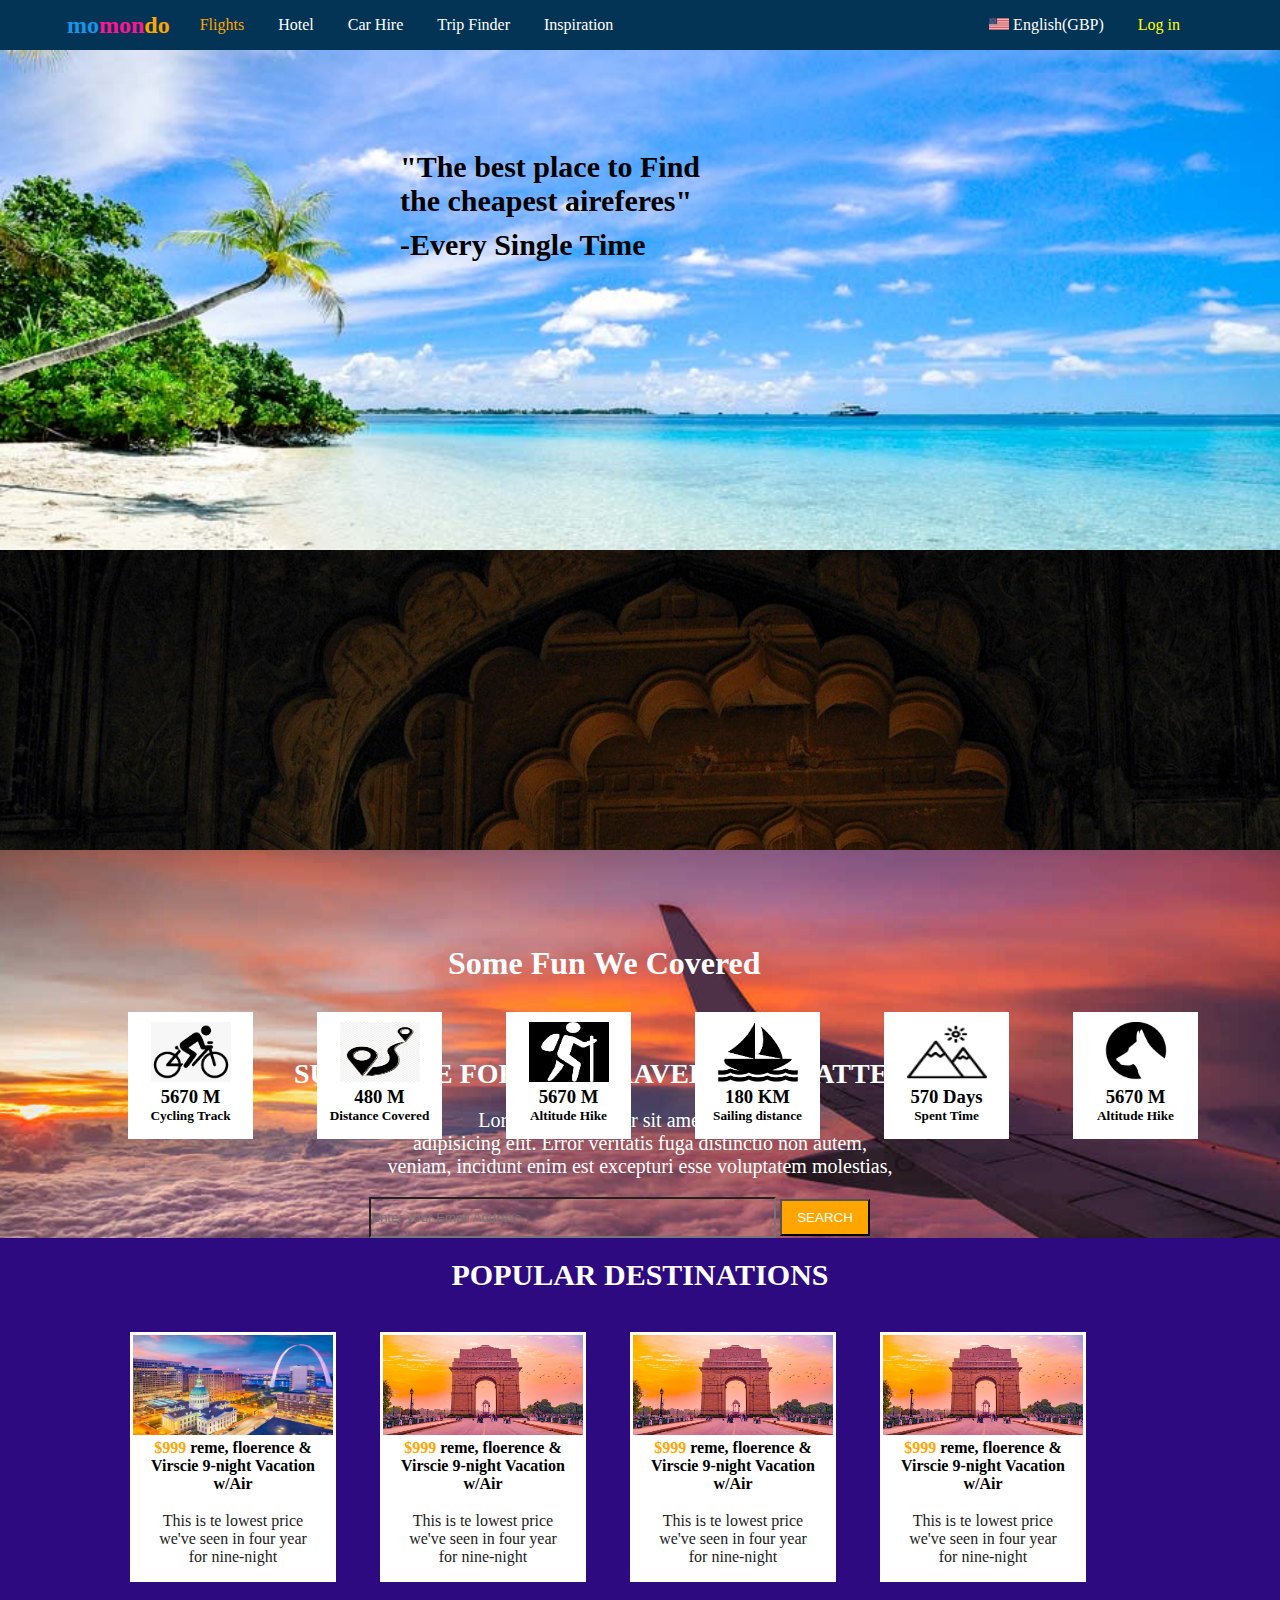
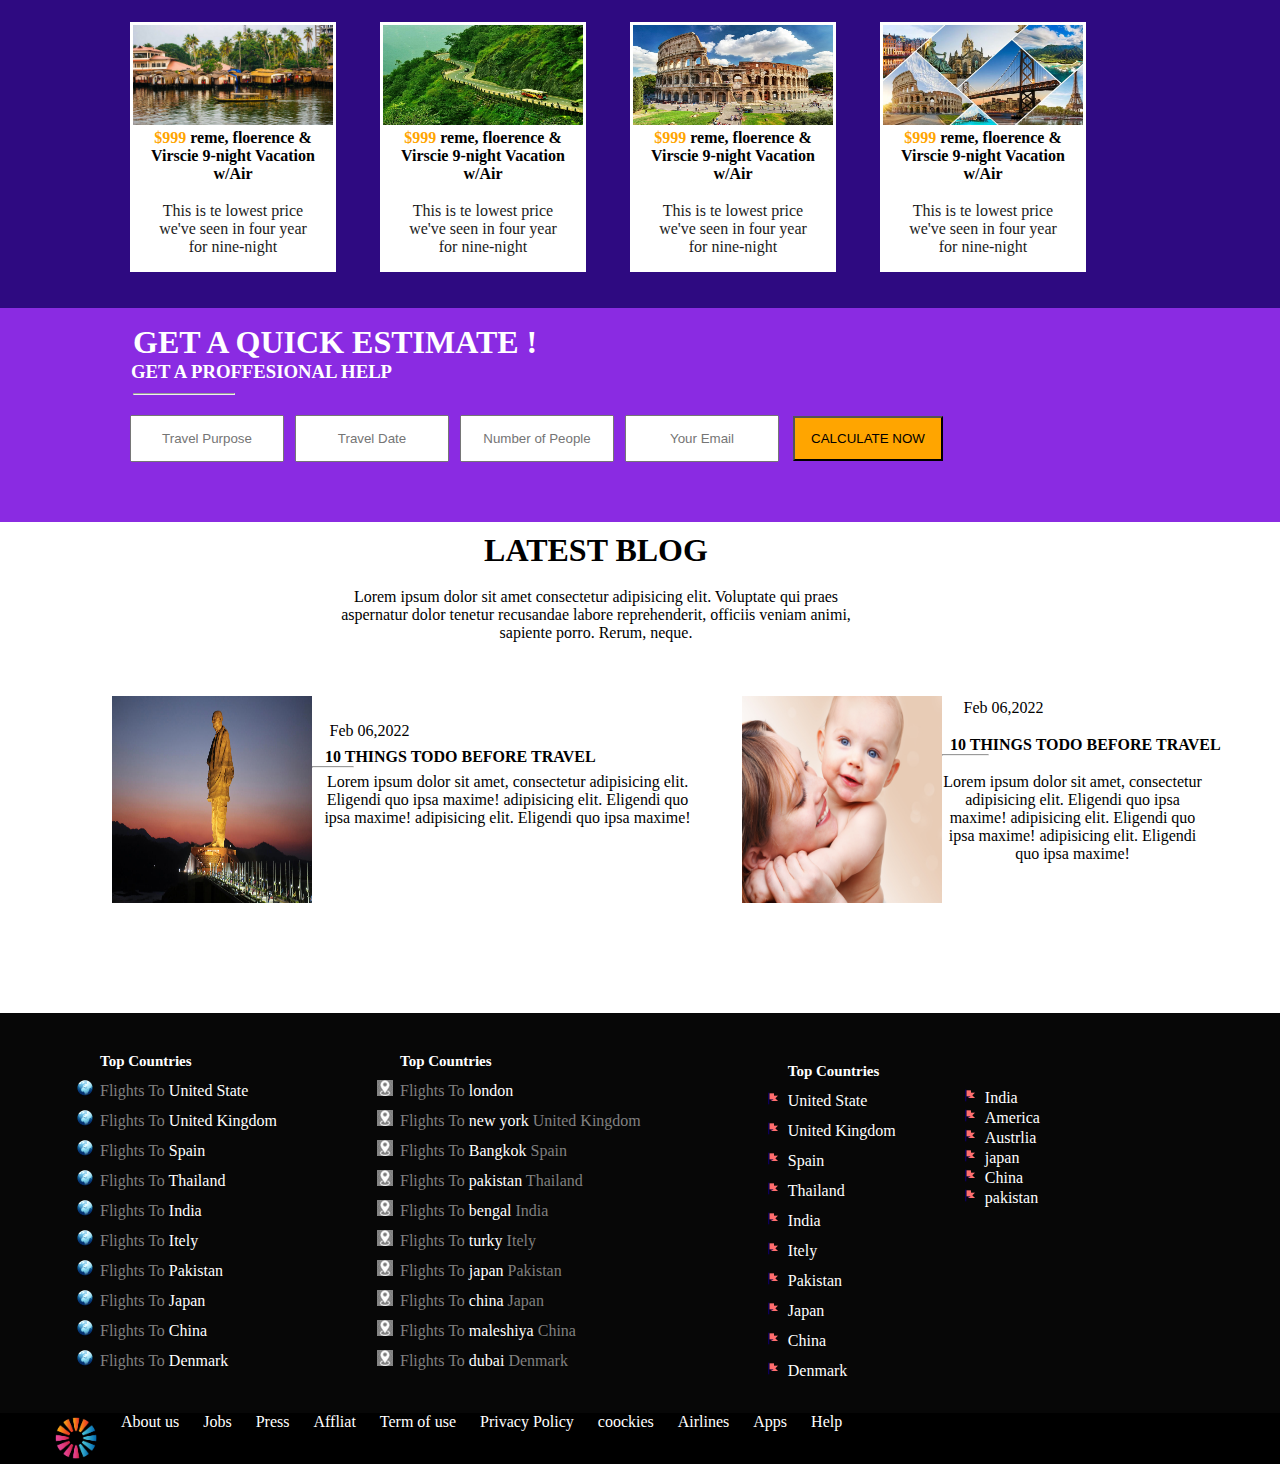
<file: index.html>
<!DOCTYPE html>
<html lang="en">

<head>

    <meta charset="UTF-8">
    <meta http-equiv="X-UA-Compatible" content="IE=edge">
    <meta name="viewport" content="width=device-width, initial-scale=1.0">
    <link rel="stylesheet" href="css/style.css">
    <title>Document</title>
</head>

<body>

    <div class="wrap">
        <div class="header">
            <h2><a href="index.html"><span style="color:#1795e9;">mo</span><span style="color:deeppink;">mon</span><span
                        style="color: orange;">do</span></a></h2>
            <ul>
                <li> <a href="index.html" class="active"> Flights</a></li>
                <li><a href="hotel.html">Hotel</a></li>
                <li><a href="carhire.html">Car Hire</a></li>
                <li><a href="tripfinder.html">Trip Finder</a></li>
                <li><a href="inspiration.html">Inspiration</a></li>
            </ul>

            <div class="flag">
                <ul>
                    <li><img src="img/flage.jpg" height="12" width="20"> English(GBP)</li>
                    <li><a href="" style="color: yellow;"> Log in</a></li>
                </ul>

            </div>
        </div>

        <div class="background">
            <h2>"The best place to Find <br>the cheapest aireferes"</h2>
            <h1>-Every Single Time</h1>
        </div>

        <div class="middle">

            <div class="stone">

            </div>
        </div>
        <div class="some">
            <h1>Some Fun We Covered </h1>
            <div class="cycle">
                <ul>
                    <li> <img src="img/cycle.png" height="60" width="80">
                        <h3>5670 M</h3>
                        <h5>Cycling Track</h5>
                    </li>
                    <li> <img src="img/distance.jpg" height="60" width="80">
                        <h3>480 M</h3>
                        <h5>Distance Covered</h5>
                    </li>
                    <li> <img src="img/altitude.png" height="60" width="80">
                        <h3>5670 M</h3>
                        <h5>Altitude Hike</h5>
                    </li>
                    <li> <img src="img/saildistance.png" height="60" width="80">
                        <h3>180 KM</h3>
                        <h5>Sailing distance</h5>
                    </li>
                    <li> <img src="img/adventure.png" height="60" width="80">
                        <h3>570 Days</h3>
                        <h5>Spent Time</h5>
                    </li>
                    </li>
                    <li> <img src="img/dog.jpg" height="60" width="80">
                        <h3>5670 M</h3>
                        <h5>Altitude Hike</h5>
                    </li>
                </ul>


            </div>

        </div>



    </div>
    <div class="middle1">
        <h2>Subscribe For Our Travel Newslatter</h2>
        <p class="para">Lorem ipsum, dolor sit amet consectetur<br> adipisicing elit. Error veritatis fuga distinctio
            non autem,
            <br>veniam,
            incidunt enim est excepturi esse voluptatem molestias,
        </p>
        <form>
            <input class="Email" type="text" name="Email" placeholder="Enter your Email Address...." size="15">
            <input class="Search" type="submit" value="search">


        </form>

        <div class="popular">
            <h1>popular Destinations</h1>
            <ul>
                <li><img src="img/place1.jpg">
                    <h4><span>$999</span> reme, floerence & Virscie 9-night Vacation w/Air</h4>
                    <p>This is te lowest price we've seen in four year for nine-night</p>
                </li>
                <li><img src="img/place4.jpg">
                    <h4><span>$999</span> reme, floerence & Virscie 9-night Vacation w/Air</h4>
                    <p>This is te lowest price we've seen in four year for nine-night</p>
                </li>
                <li><img src="img/place4.jpg">
                    <h4><span>$999</span> reme, floerence & Virscie 9-night Vacation w/Air</h4>
                    <p>This is te lowest price we've seen in four year for nine-night</p>
                </li>
                <li><img src="img/place4.jpg">
                    <h4><span>$999</span> reme, floerence & Virscie 9-night Vacation w/Air</h4>
                    <p>This is te lowest price we've seen in four year for nine-night</p>
                </li>
            </ul>


            <ul>
                <li><img src="img/place5.png">
                    <h4><span>$999</span> reme, floerence & Virscie 9-night Vacation w/Air</h4>
                    <p>This is te lowest price we've seen in four year for nine-night</p>
                </li>
                <li><img src="img/place6.jpg">
                    <h4><span>$999</span> reme, floerence & Virscie 9-night Vacation w/Air</h4>
                    <p>This is te lowest price we've seen in four year for nine-night</p>
                </li>
                <li><img src="img/place7.jpg">
                    <h4><span>$999</span> reme, floerence & Virscie 9-night Vacation w/Air</h4>
                    <p>This is te lowest price we've seen in four year for nine-night</p>
                </li>
                <li><img src="img/place8.jpg">
                    <h4><span>$999</span> reme, floerence & Virscie 9-night Vacation w/Air</h4>
                    <p>This is te lowest price we've seen in four year for nine-night</p>
                </li>

            </ul>

        </div>
        <div class="quick">
            <h1>GET A QUICK ESTIMATE !</h1>
            <h3>GET A PROFFESIONAL HELP</h3>
            <hr>

            <form>
                <input class="isize sps" type="text" name="travel" placeholder="Travel Purpose">
                <input class="isize" type="text" name="date" placeholder="Travel Date">
                <input class="isize" type="text" name="people" placeholder="Number of People">
                <input class="isize" type="text" name="emal" placeholder="Your Email">
                <input class="cal" type="submit" name="btnc" value="CALCULATE NOW">


            </form>

        </div>
        <div class="whitecontent">
            <div class="hp">
                <h1>LATEST BLOG</h1>
                <P>Lorem ipsum dolor sit amet consectetur adipisicing elit. Voluptate qui praes
                    aspernatur dolor tenetur recusandae labore reprehenderit, officiis veniam animi, sapiente porro.
                    Rerum, neque.</P>
            </div>



            <div class="txt1">
                <img src="img/statue1.jpg">
                <p class="para1">Feb 06,2022</p>
                <h4>10 THINGS TODO BEFORE TRAVEL</h4>
                <hr>
                <p>Lorem ipsum dolor sit amet, consectetur adipisicing elit. Eligendi quo ipsa maxime! adipisicing elit.
                    Eligendi quo ipsa maxime! adipisicing elit. Eligendi quo ipsa maxime!</p>

            </div>
            <div class="rightside">
                <img src="img/statue2.jpg">
                <p class="para1">Feb 06,2022</p>
                <h4>10 THINGS TODO BEFORE TRAVEL</h4>
                <hr>
                <p>Lorem ipsum dolor sit amet, consectetur adipisicing elit. Eligendi quo ipsa maxime! adipisicing elit.
                    Eligendi quo ipsa maxime! adipisicing elit. Eligendi quo ipsa maxime!</p>
            </div>

        </div>

        <div class="footer1">

            <ul class="liiem">
                <h5>Top Countries</h5>
                <li><span>Flights To</span> United State</li>
                <li><span>Flights To</span> United Kingdom</li>
                <li><span>Flights To</span> Spain</li>
                <li><span>Flights To</span> Thailand</li>
                <li><span>Flights To</span> India</li>
                <li><span>Flights To</span> Itely</li>
                <li><span>Flights To</span> Pakistan</li>
                <li><span>Flights To</span> Japan</li>
                <li><span>Flights To</span> China</li>
                <li><span>Flights To</span> Denmark</li>
            </ul>

            <ul class="liiem2">
                <h5>Top Countries</h5>
                <li><span>Flights To</span> london </li>
                <li><span>Flights To</span> new york <span>United Kingdom</span></li>
                <li><span>Flights To</span> Bangkok <span>Spain</span></li>
                <li><span>Flights To</span> pakistan <span>Thailand</span></li>
                <li><span>Flights To</span> bengal <span>India</span></li>
                <li><span>Flights To</span> turky <span>Itely</span></li>
                <li><span>Flights To</span> japan <span>Pakistan</span></li>
                <li><span>Flights To</span> china <span>Japan</span></li>
                <li><span>Flights To</span> maleshiya<span> China</span></li>
                <li><span>Flights To</span> dubai<span> Denmark</span></li>
            </ul>

            <ul class="liiem3">
                <h5>Top Countries</h5>
                <li> United State</li>
                <li>United Kingdom</li>
                <li> Spain</li>
                <li> Thailand</li>
                <li>India</li>
                <li>Itely</li>
                <li>Pakistan</li>
                <li> Japan</li>
                <li> China</li>
                <li> Denmark</li>
            </ul>

            <ul class="liiem4">
                <li>India</li>
                <li>America</li>
                <li>Austrlia</li>
                <li>japan</li>
                <li>China</li>
                <li>pakistan</li>
            </ul>
        </div>
        <div class="endftr">
            <img src="img/ftrlogo.png" height="50" width="50">

            <ul>
                <li>About us</li>
                <li>Jobs</li>
                <li>Press</li>
                <li>Affliat</li>
                <li>Term of use</li>
                <li>Privacy Policy</li>
                <li>coockies</li>
                <li>Airlines</li>
                <li>Apps</li>
                <li>Help</li>

            </ul>
            <ul class="social">
                <li><img src="img/facebook.png"> </li>
                <li><img src="img/google_plus.png"> </li>
                <li><img src="img/twitter.png"> </li>


            </ul>

        </div>

    </div>




</body>

</html>
</file>
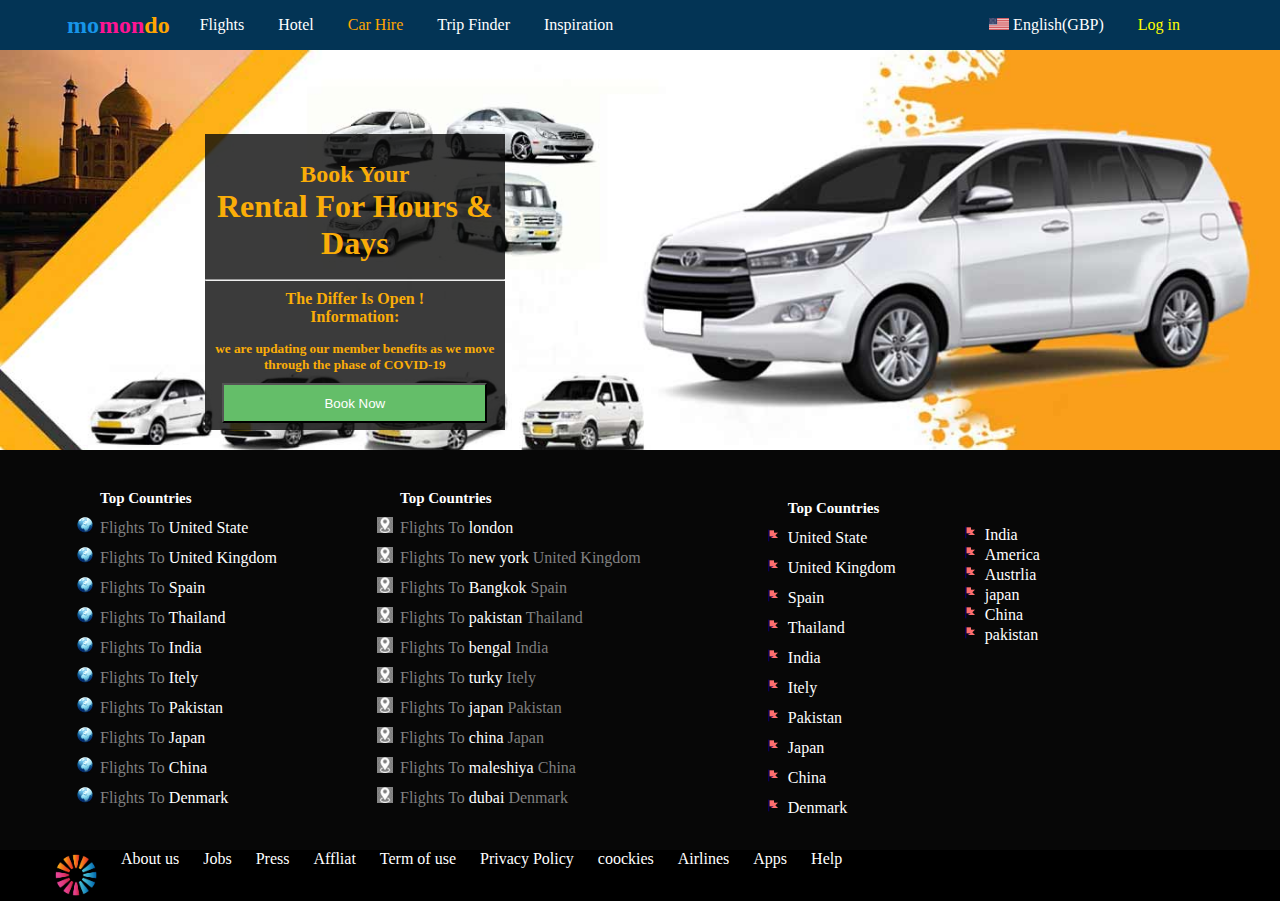
<file: carhire.html>
<!DOCTYPE html>
<html lang="en">

<head>
    <meta charset="UTF-8">
    <meta http-equiv="X-UA-Compatible" content="IE=edge">
    <meta name="viewport" content="width=device-width, initial-scale=1.0">
    <link rel="stylesheet" href="css/style.css">
    <link rel="stylesheet" href="css/carhire.css">
    <title>Document</title>
</head>

<body>

    <div class="wrap">
        <div class="header">
            <h2><span style="color:#1795e9;">mo</span><span style="color:deeppink;">mon</span><span
                    style="color: orange;">do</span></h2>
                    <ul>
                        <li> <a href="index.html"> Flights</a></li>
                        <li><a href="hotel.html">Hotel</a></li>
                        <li><a href="carhire.html"class="active">Car Hire</a></li>
                        <li><a href="tripfinder.html">Trip Finder</a></li>
                        <li><a href="inspiration.html">Inspiration</a></li>
                    </ul>
            <div class="flag">
                <ul>
                    <li><img src="img/flage.jpg" height="12" width="20"> English(GBP)</li>
                    <li><a href="" style="color: yellow;"> Log in</a></li>
                </ul>
            </div>
        </div>
        <!-- header close -->

        <div class="carcontainer">
           <div class="carbox">
            <h2>Book Your</h2>
            <h1>Rental For hours & days</h1>
            <hr>
            <h4>the differ is open !</h4>
            <h4>information:</h4>
            <h5>we are updating our member benefits as we move through  the phase of COVID-19</h5>
            <form >
                <input class="booknow" type="submit" value="Book Now">
            </form>
           </div>
        </div>
        
        <!-- footer start -->
        <div class="footer1">
                <ul class="liiem">
                <h5>Top Countries</h5>
                <li><span>Flights To</span> United State</li>
                <li><span>Flights To</span> United Kingdom</li>
                <li><span>Flights To</span> Spain</li>
                <li><span>Flights To</span> Thailand</li>
                <li><span>Flights To</span> India</li>
                <li><span>Flights To</span> Itely</li>
                <li><span>Flights To</span> Pakistan</li>
                <li><span>Flights To</span> Japan</li>
                <li><span>Flights To</span> China</li>
                <li><span>Flights To</span> Denmark</li>
            </ul>

            <ul class="liiem2">
                <h5>Top Countries</h5>
                <li><span>Flights To</span> london </li>
                <li><span>Flights To</span> new york <span>United Kingdom</span></li>
                <li><span>Flights To</span> Bangkok <span>Spain</span></li>
                <li><span>Flights To</span> pakistan <span>Thailand</span></li>
                <li><span>Flights To</span> bengal <span>India</span></li>
                <li><span>Flights To</span> turky <span>Itely</span></li>
                <li><span>Flights To</span> japan <span>Pakistan</span></li>
                <li><span>Flights To</span> china <span>Japan</span></li>
                <li><span>Flights To</span> maleshiya<span> China</span></li>
                <li><span>Flights To</span> dubai<span> Denmark</span></li>
            </ul>

            <ul class="liiem3">
                <h5>Top Countries</h5>
                <li> United State</li>
                <li>United Kingdom</li>
                <li> Spain</li>
                <li> Thailand</li>
                <li>India</li>
                <li>Itely</li>
                <li>Pakistan</li>
                <li> Japan</li>
                <li> China</li>
                <li> Denmark</li>
            </ul>

            <ul class="liiem4">
                <li>India</li>
                <li>America</li>
                <li>Austrlia</li>
                <li>japan</li>
                <li>China</li>
                <li>pakistan</li>
            </ul>
        </div>
        <div class="endftr">
            <img src="img/ftrlogo.png" height="50" width="50">

            <ul>
                <li>About us</li>
                <li>Jobs</li>
                <li>Press</li>
                <li>Affliat</li>
                <li>Term of use</li>
                <li>Privacy Policy</li>
                <li>coockies</li>
                <li>Airlines</li>
                <li>Apps</li>
                <li>Help</li>

            </ul>
            <ul class="social">
                <li><img src="img/facebook.png"> </li>
                <li><img src="img/google_plus.png"> </li>
                <li><img src="img/twitter.png"> </li>


            </ul>

        </div>

    </div>




</body>

</html>
</file>
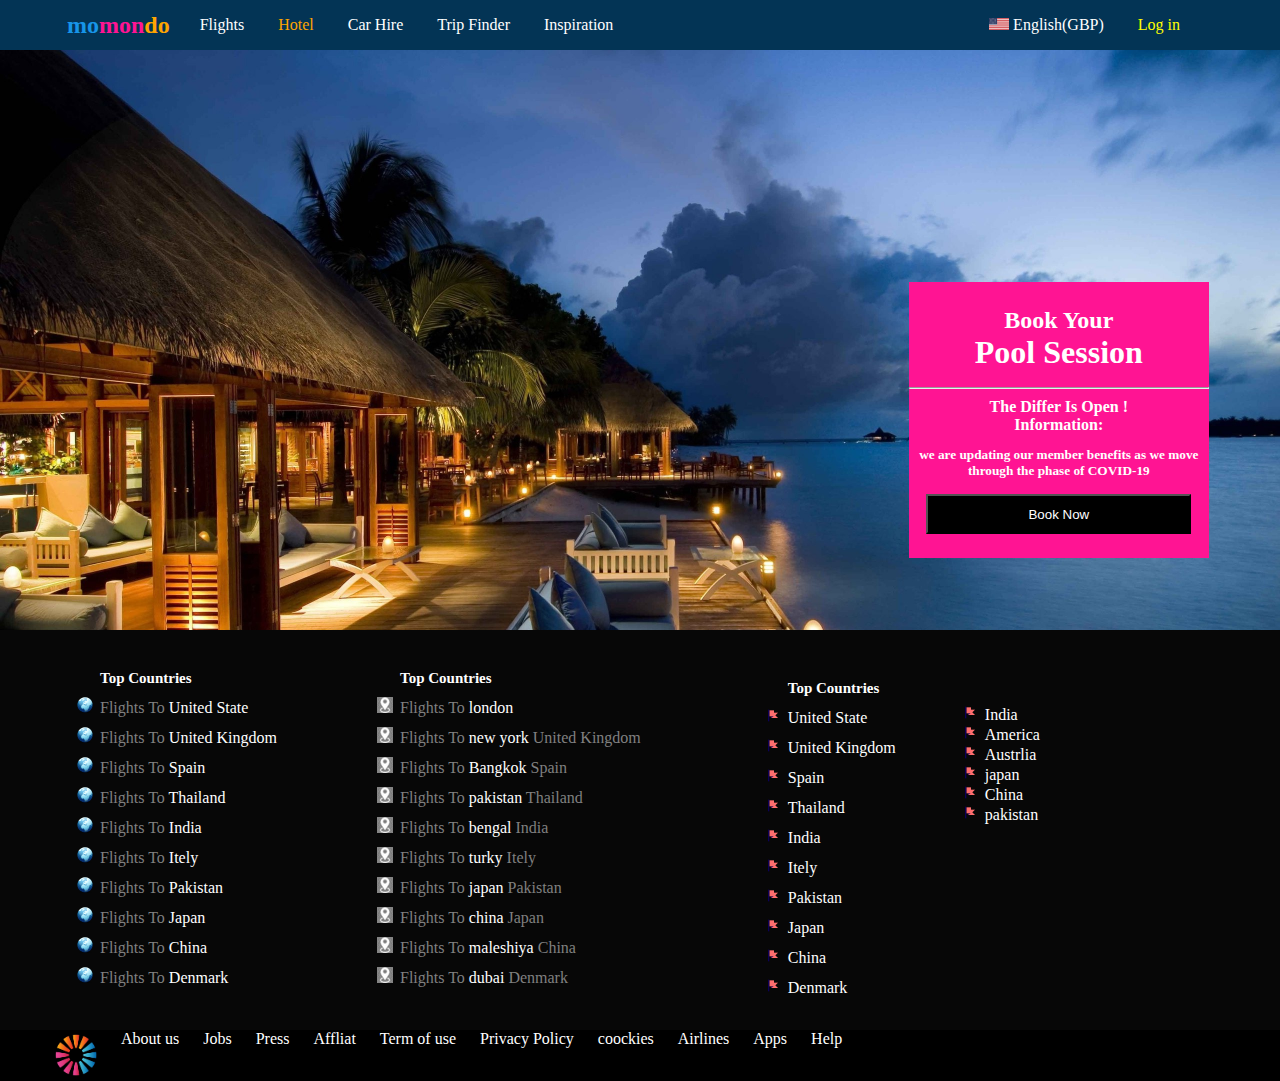
<file: hotel.html>
<!DOCTYPE html>
<html lang="en">

<head>
    <meta charset="UTF-8">
    <meta http-equiv="X-UA-Compatible" content="IE=edge">
    <meta name="viewport" content="width=device-width, initial-scale=1.0">
    <link rel="stylesheet" href="css/style.css">
    <link rel="stylesheet" href="css/hotel.css">
    <title>Document</title>
</head>

<body>

    <div class="wrap">
        <div class="header">
            <h2><span style="color:#1795e9;">mo</span><span style="color:deeppink;">mon</span><span
                    style="color: orange;">do</span></h2>
                    <ul>
                        <li> <a href="index.html"> Flights</a></li>
                        <li><a href="hotel.html"class="active">Hotel</a></li>
                        <li><a href="carhire.html">Car Hire</a></li>
                        <li><a href="tripfinder.html">Trip Finder</a></li>
                        <li><a href="inspiration.html">Inspiration</a></li>
                    </ul>
            <div class="flag">
                <ul>
                    <li><img src="img/flage.jpg" height="12" width="20"> English(GBP)</li>
                    <li><a href="" style="color: yellow;"> Log in</a></li>
                </ul>
            </div>
        </div>
        <div class="hotelcontainer">
           <div class="hotelbox">
            <h2>Book Your</h2>
            <h1>Pool session</h1>
            <hr>
            <h4>the differ is open !</h4>
            <h4>information:</h4>
            <h5>we are updating our member benefits as we move through  the phase of COVID-19</h5>
            <form >
                <input class="booknow" type="submit" value="Book Now">
            </form>
           </div>
        </div>
        <div class="footer1">
                <ul class="liiem">
                <h5>Top Countries</h5>
                <li><span>Flights To</span> United State</li>
                <li><span>Flights To</span> United Kingdom</li>
                <li><span>Flights To</span> Spain</li>
                <li><span>Flights To</span> Thailand</li>
                <li><span>Flights To</span> India</li>
                <li><span>Flights To</span> Itely</li>
                <li><span>Flights To</span> Pakistan</li>
                <li><span>Flights To</span> Japan</li>
                <li><span>Flights To</span> China</li>
                <li><span>Flights To</span> Denmark</li>
            </ul>

            <ul class="liiem2">
                <h5>Top Countries</h5>
                <li><span>Flights To</span> london </li>
                <li><span>Flights To</span> new york <span>United Kingdom</span></li>
                <li><span>Flights To</span> Bangkok <span>Spain</span></li>
                <li><span>Flights To</span> pakistan <span>Thailand</span></li>
                <li><span>Flights To</span> bengal <span>India</span></li>
                <li><span>Flights To</span> turky <span>Itely</span></li>
                <li><span>Flights To</span> japan <span>Pakistan</span></li>
                <li><span>Flights To</span> china <span>Japan</span></li>
                <li><span>Flights To</span> maleshiya<span> China</span></li>
                <li><span>Flights To</span> dubai<span> Denmark</span></li>
            </ul>

            <ul class="liiem3">
                <h5>Top Countries</h5>
                <li> United State</li>
                <li>United Kingdom</li>
                <li> Spain</li>
                <li> Thailand</li>
                <li>India</li>
                <li>Itely</li>
                <li>Pakistan</li>
                <li> Japan</li>
                <li> China</li>
                <li> Denmark</li>
            </ul>

            <ul class="liiem4">
                <li>India</li>
                <li>America</li>
                <li>Austrlia</li>
                <li>japan</li>
                <li>China</li>
                <li>pakistan</li>
            </ul>
        </div>
        <div class="endftr">
            <img src="img/ftrlogo.png" height="50" width="50">

            <ul>
                <li>About us</li>
                <li>Jobs</li>
                <li>Press</li>
                <li>Affliat</li>
                <li>Term of use</li>
                <li>Privacy Policy</li>
                <li>coockies</li>
                <li>Airlines</li>
                <li>Apps</li>
                <li>Help</li>

            </ul>
            <ul class="social">
                <li><img src="img/facebook.png"> </li>
                <li><img src="img/google_plus.png"> </li>
                <li><img src="img/twitter.png"> </li>


            </ul>

        </div>

    </div>




</body>

</html>
</file>
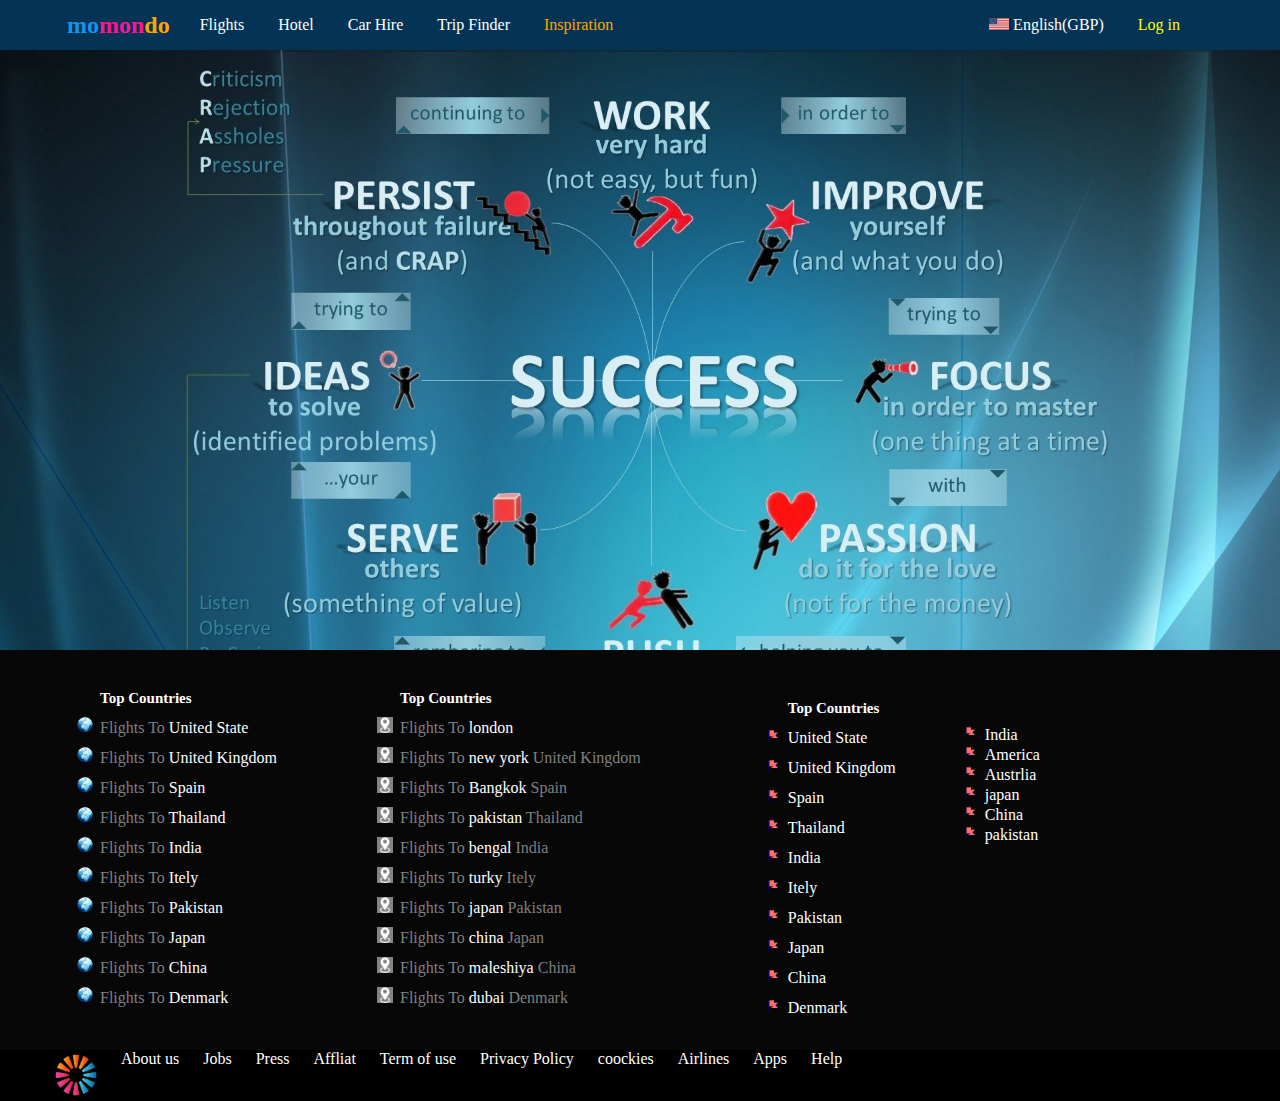
<file: inspiration.html>
<!DOCTYPE html>
<html lang="en">

<head>
    <meta charset="UTF-8">
    <meta http-equiv="X-UA-Compatible" content="IE=edge">
    <meta name="viewport" content="width=device-width, initial-scale=1.0">
    <link rel="stylesheet" href="css/style.css">
    <link rel="stylesheet" href="css/inspiration.css">
    <title>Document</title>
</head>

<body>

    <div class="wrap">
        <div class="header">
            <h2><span style="color:#1795e9;">mo</span><span style="color:deeppink;">mon</span><span
                    style="color: orange;">do</span></h2>
            <ul>
                <li> <a href="index.html"> Flights</a></li>
                <li><a href="hotel.html">Hotel</a></li>
                <li><a href="carhire.html">Car Hire</a></li>
                <li><a href="tripfinder.html">Trip Finder</a></li>
                <li><a href="inspiration.html" class="active">Inspiration</a></li>
            </ul>
            <div class="flag">
                <ul>
                    <li><img src="img/flage.jpg" height="12" width="20"> English(GBP)</li>
                    <li><a href="" style="color: yellow;"> Log in</a></li>
                </ul>
            </div>
        </div>
        <!-- header close -->

        <div class="content">
            
        </div>
    </div>

    <!-- footer start -->
    <div class="footer1">
        <ul class="liiem">
            <h5>Top Countries</h5>
            <li><span>Flights To</span> United State</li>
            <li><span>Flights To</span> United Kingdom</li>
            <li><span>Flights To</span> Spain</li>
            <li><span>Flights To</span> Thailand</li>
            <li><span>Flights To</span> India</li>
            <li><span>Flights To</span> Itely</li>
            <li><span>Flights To</span> Pakistan</li>
            <li><span>Flights To</span> Japan</li>
            <li><span>Flights To</span> China</li>
            <li><span>Flights To</span> Denmark</li>
        </ul>

        <ul class="liiem2">
            <h5>Top Countries</h5>
            <li><span>Flights To</span> london </li>
            <li><span>Flights To</span> new york <span>United Kingdom</span></li>
            <li><span>Flights To</span> Bangkok <span>Spain</span></li>
            <li><span>Flights To</span> pakistan <span>Thailand</span></li>
            <li><span>Flights To</span> bengal <span>India</span></li>
            <li><span>Flights To</span> turky <span>Itely</span></li>
            <li><span>Flights To</span> japan <span>Pakistan</span></li>
            <li><span>Flights To</span> china <span>Japan</span></li>
            <li><span>Flights To</span> maleshiya<span> China</span></li>
            <li><span>Flights To</span> dubai<span> Denmark</span></li>
        </ul>

        <ul class="liiem3">
            <h5>Top Countries</h5>
            <li> United State</li>
            <li>United Kingdom</li>
            <li> Spain</li>
            <li> Thailand</li>
            <li>India</li>
            <li>Itely</li>
            <li>Pakistan</li>
            <li> Japan</li>
            <li> China</li>
            <li> Denmark</li>
        </ul>

        <ul class="liiem4">
            <li>India</li>
            <li>America</li>
            <li>Austrlia</li>
            <li>japan</li>
            <li>China</li>
            <li>pakistan</li>
        </ul>
    </div>
    <div class="endftr">
        <img src="img/ftrlogo.png" height="50" width="50">

        <ul>
            <li>About us</li>
            <li>Jobs</li>
            <li>Press</li>
            <li>Affliat</li>
            <li>Term of use</li>
            <li>Privacy Policy</li>
            <li>coockies</li>
            <li>Airlines</li>
            <li>Apps</li>
            <li>Help</li>

        </ul>
        <ul class="social">
            <li><img src="img/facebook.png"> </li>
            <li><img src="img/google_plus.png"> </li>
            <li><img src="img/twitter.png"> </li>


        </ul>

    </div>

    </div>




</body>

</html>
</file>
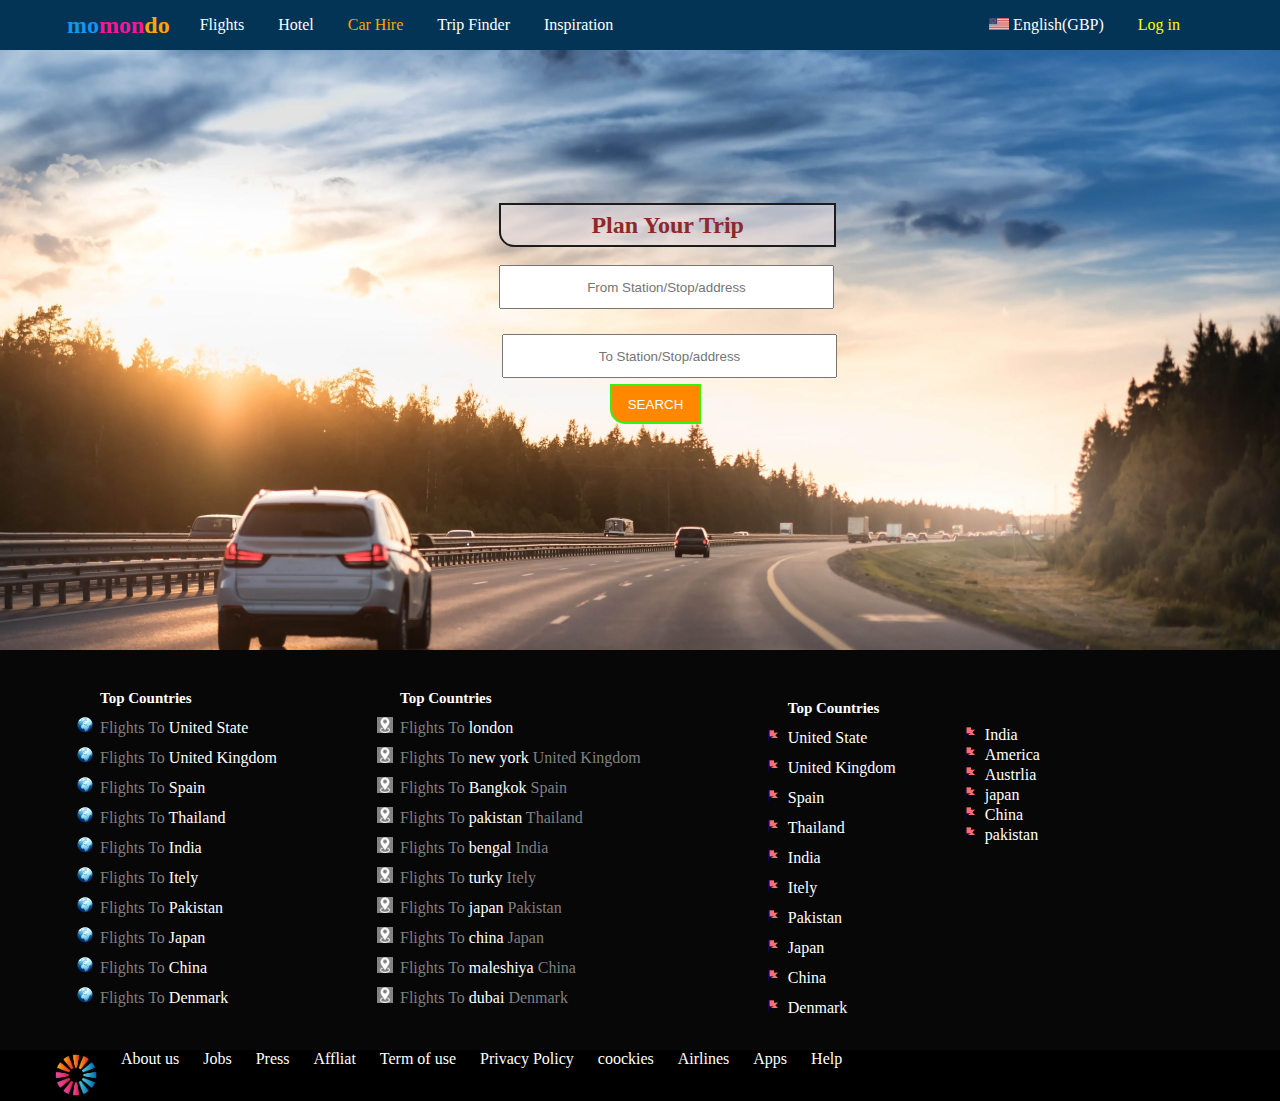
<file: tripfinder.html>
<!DOCTYPE html>
<html lang="en">

<head>
    <meta charset="UTF-8">
    <meta http-equiv="X-UA-Compatible" content="IE=edge">
    <meta name="viewport" content="width=device-width, initial-scale=1.0">
    <link rel="stylesheet" href="css/style.css">
    <link rel="stylesheet" href="css/tripfinder.css">
    <title>Document</title>
</head>

<body>

    <div class="wrap">
        <div class="header">
            <h2><span style="color:#1795e9;">mo</span><span style="color:deeppink;">mon</span><span
                    style="color: orange;">do</span></h2>
                    <ul>
                        <li> <a href="index.html"> Flights</a></li>
                        <li><a href="hotel.html">Hotel</a></li>
                        <li><a href="carhire.html"class="active">Car Hire</a></li>
                        <li><a href="tripfinder.html">Trip Finder</a></li>
                        <li><a href="inspiration.html">Inspiration</a></li>
                    </ul>
            <div class="flag">
                <ul>
                    <li><img src="img/flage.jpg" height="12" width="20"> English(GBP)</li>
                    <li><a href="" style="color: yellow;"> Log in</a></li>
                </ul>
            </div>
        </div>
        <!-- header close -->

        <div class="tripcontainer">
           <div class="trip">
            <form>
                <h2>Plan Your Trip</h2>
                <input type="text" class="make" name="frm" placeholder="From Station/Stop/address">
                <input type="text" name="frm" class="make2" placeholder="To Station/Stop/address">    
                <input type="submit"  class="make3"  name="mkplan" value="SEARCH">


            </form>



           </div>
        </div>
        
        <!-- footer start -->
        <div class="footer1">
                <ul class="liiem">
                <h5>Top Countries</h5>
                <li><span>Flights To</span> United State</li>
                <li><span>Flights To</span> United Kingdom</li>
                <li><span>Flights To</span> Spain</li>
                <li><span>Flights To</span> Thailand</li>
                <li><span>Flights To</span> India</li>
                <li><span>Flights To</span> Itely</li>
                <li><span>Flights To</span> Pakistan</li>
                <li><span>Flights To</span> Japan</li>
                <li><span>Flights To</span> China</li>
                <li><span>Flights To</span> Denmark</li>
            </ul>

            <ul class="liiem2">
                <h5>Top Countries</h5>
                <li><span>Flights To</span> london </li>
                <li><span>Flights To</span> new york <span>United Kingdom</span></li>
                <li><span>Flights To</span> Bangkok <span>Spain</span></li>
                <li><span>Flights To</span> pakistan <span>Thailand</span></li>
                <li><span>Flights To</span> bengal <span>India</span></li>
                <li><span>Flights To</span> turky <span>Itely</span></li>
                <li><span>Flights To</span> japan <span>Pakistan</span></li>
                <li><span>Flights To</span> china <span>Japan</span></li>
                <li><span>Flights To</span> maleshiya<span> China</span></li>
                <li><span>Flights To</span> dubai<span> Denmark</span></li>
            </ul>

            <ul class="liiem3">
                <h5>Top Countries</h5>
                <li> United State</li>
                <li>United Kingdom</li>
                <li> Spain</li>
                <li> Thailand</li>
                <li>India</li>
                <li>Itely</li>
                <li>Pakistan</li>
                <li> Japan</li>
                <li> China</li>
                <li> Denmark</li>
            </ul>

            <ul class="liiem4">
                <li>India</li>
                <li>America</li>
                <li>Austrlia</li>
                <li>japan</li>
                <li>China</li>
                <li>pakistan</li>
            </ul>
        </div>
        <div class="endftr">
            <img src="img/ftrlogo.png" height="50" width="50">

            <ul>
                <li>About us</li>
                <li>Jobs</li>
                <li>Press</li>
                <li>Affliat</li>
                <li>Term of use</li>
                <li>Privacy Policy</li>
                <li>coockies</li>
                <li>Airlines</li>
                <li>Apps</li>
                <li>Help</li>

            </ul>
            <ul class="social">
                <li><img src="img/facebook.png"> </li>
                <li><img src="img/google_plus.png"> </li>
                <li><img src="img/twitter.png"> </li>


            </ul>

        </div>

    </div>




</body>

</html>
</file>
<file: css/style.css>
*
{
    padding: 0px;
    margin: 0px;
}
.wrap
{
    height: auto;
    width: 100%;
}
.header
{
    height: 50px;
    width: 100%;
    position: sticky;
    top: 0;
    z-index: 2;
    background-color:#033455;
}
.header .active
{
    color: orange;
}
.header ul li a:hover
{
    color: orange;
}
.header h2{
    float: left;
    padding-left: 67px;
    line-height: 50px;
}
.header ul
{
 list-style-type: none;
 float: left;
}
.header li 
{
 display: inline;
 text-decoration: none;
 line-height: 50px;
color: white;
margin-left: 30px;
}
.header a
{
    text-decoration: none;
    color: white;
}
.flag
{
    float: right;
    padding-right: 100px;
}
.background
{
    background-image: url(../img/water.jpg);
    background-size: cover;
    height: 500px;
    
}
.background h2
{

color: black;
padding-left: 400px;
padding-top: 100px;
font-size: 30px;

}
.background h1
{
padding-left: 400px;
padding-top: 10px;
font-size: 30px;
}
.middle
{
background-image: url(../img/stone.jpg);    
height:300px;


}
.stone
{
    height: 300px;
    background-color: black;
    opacity: 0.3;
    position: relative;
}

.some
{
position:absolute;
top: 105%;
color: white;
left: 35%;
}
.cycle ul 
{
    float: left;
    margin-left: -350px;
}
.cycle li
{
    height: 127px;
    color: black;
    margin: 30px;
    width: 125px;
    text-align: center;
    display: inline-block;
    background-color: white;
}
.cycle img
{
    padding-top: 10px;
}
.middle1
{
    height: 400px;
    width: 100%;
    background-image: url(../img/plain.png);
    background-size: cover;
}
.middle1 h2
{
    color: white;
    text-transform: uppercase;
    padding-top: 208px;
    padding-left: 294px;
    font-size: 28px;

}
.middle1 p
{
    margin-left: 501px;
    
    text-align: center;
     color: white; 
    margin: 19px;
}
.para
{
    font-size: 20px;
}

.Email
{
    height: 37px;
    width: 403px;
    background-color: transparent;
    margin-left: 369px;
    color: white;
}
.Search
{
    height: 37px;
    width: 90px;
    text-transform: uppercase;
    background-color: orange;
    color: white;
}
.popular
{
    height: 670px;
    background-color: rgb(46, 10, 129);
}
.popular h1 
{
 font-size: 30px;
 padding: 20px ;   
 color: white;
 text-align: center;
 text-transform: uppercase;
}
.popular ul
{
    margin-left: 110px;
}
.popular li
{
    display: inline-block;
    height: 250px;
    width: 206px;
    text-align: center;
    background-color: white;
    margin: 20px ;
}
.popular img
{
 height: 100px;
 width: 200px;
 padding-top: 3px ;
}
.popular p
{
    color: rgb(27, 27, 27);
    
}
.popular span
{
    color: orange;
}
.quick
{
    height: 214px;
    color: white;
    background-color: blueviolet;
    
}
.quick hr{
    width: 100px;
    margin-left: 133px;
    margin-top: 10px;
    color: pink;
}

.quick h1 
{
    margin-left:133px;
    padding-top: 16px;
  
}
.quick h3
{
    margin-left: 131px;
   
  
}
.isize
{
    height: 43px;
    width: 150px;
    text-align: center;
    margin-left: 7px;
    margin-top: 20px;
}
.sps
{
    margin-left: 60px;
}
.cal
{
    height: 45px;
    width: 150px;
    margin-left: 10px;
    background-color: orange;
    text-align: center;
}
.quick form
{
    padding-left: 70px;
}
.whitecontent
{
    height: 400px;
    background-color:white;
}
.hp
{

    height: 150px;
    width: 550px;
    text-align: center;
     margin-left: 321px;
    padding-top: 10px;
    color: black;
}
.hp p{
    color: black;
}
.txt1 img
{
    height: 207px;
float: left;
margin-left: 20px;
width: 200px;
margin-top: 14px;
}
.txt1 
{   
clear: both;

    float: left;
    height: 250px;
    width: 630px;
    margin-left: 92px;
}
 .txt1 hr
{
    
    width: 40px;
    margin-left: 15px;
    color: pink;
    margin-bottom: -35px;
}
.txt1 .para1
{
    
    margin-right: 295px;
}
.txt1 h4
{
    
    margin-left: 233px;
}

.txt1 p
{
    
 margin-top: 40px;
 margin-bottom: 8px;
 color: black;
}
.rightside
{
    
    height: 331px;
    width: 500px;
    float: left;
 } 

 .rightside img
 {
     height: 207px;
 float: left;
 margin-left: 20px;
 width: 200px;
 margin-top: 14px;
 }
 .rightside .para1
 {
     
     margin-right: 157px;
     color: black;
 }
 .rightside h4
 {
     margin-left: 228px;
     
 }
.rightside hr
{

width: 45px;
margin-left: 9px;

color: pink;
}
 .rightside p 
{
    margin-top: 17px;
    color: black;

}
.footer1
{
    height:400px;
    background-color: rgb(7, 7, 7);
    clear: both;
    color: white;
}
.liiem 
{
    height:400px ;
    margin-left: 100px;
    list-style-image: url(../img/earth.png);
    width: 300px;
    float: left;
}
.footer1 .liiem span
{
    color: gray;
}
.footer1 .liiem li
{
    padding-top: 10px;
}
.footer1 .liiem h5
{
   font-size: 15px;
   padding-top: 40px;
}

.footer1 .liiem2 span
{
    color: gray;

}
.footer1 .liiem2 h5
{
padding-top: 40px;
font-size: 15px;
    
}
.footer1 .liiem2
{
    float: left;
    list-style-image: url(../img/location.jpg);

}
.footer1 .liiem2 li
{
    padding-top: 10px;
}
.footer1 .liiem3 h5
{
    font-size: 15px;
   padding-top: 40px;
}
.footer1 .liiem3 
{
    padding-top: 10px;
    margin-left: 147px;
    float: left;
    list-style-image: url(../img/nation_icon.png); 


}
.footer1 .liiem3 li
{
    padding-top:10px;
}
.liiem4
{
    list-style-image: url(../img/nation_icon.png); 

    padding-left: 78px;
    padding-top: 63px;
    float: left;
    margin: 11px;
}

.endftr
{
    height: 51px;
    background-color: black;
}
.endftr ul
{
    list-style-type: none;

  float: left;
}
.endftr  li
{
display: inline-block;
padding-left: 20px;
color: white;
}
.endftr img
{

float: left;
margin-left: 51px;
}
.social
{
    clear: right;
    margin-left: 5px;
}
.social img
{
    height: 30px;
    width: 40px;
margin-left: 0px;

    float: left;
}
</file>
<file: css/carhire.css>
*
{
    padding: 0;
    margin: 0;
}
.carcontainer
{
    height: 400px;
    background-image: url(../img/carhire.jpg);
    background-size: cover;
}
.carbox
{
    width: 300px;
	height: 296px;
	background-color: rgba(10, 10, 10, 0.8) ;
	position: relative;
    top: 21%;
    left: 16%;
    text-align: center;
    color: rgb(250, 173, 8);

}
.carbox h2
{
 position: relative;
 text-transform: capitalize;

 top: 9%; 
}
.carbox h1
{
 position: relative;
 text-transform: capitalize;

 top: 9%; 
}
.carbox hr
{
    text-transform: capitalize;
    position: relative;
    top: 15%;
    color: rgb(243, 6, 6); 
}
.carbox h4
{
    text-transform: capitalize;
    position: relative;
    top: 18%; 
}
.carbox h5
{
    position: relative;
    top: 23%; 
}
.booknow
{
    height: 40px;
    width: 265px;
    color: white;
    position: relative;
    background-color: rgb(100, 190, 105);
    top: 78px;
}
</file>
<file: css/hotel.css>
*
{
    padding: 0;
    margin: 0;
}
 .hotelcontainer
{
    height: 580px;
    background-image: url(../img/hotel.jpg);
    background-size: cover;
    
} 
.hotelbox
{
    width: 300px;
	height: 276px;
	background-color: deeppink ;
	position: relative;
    top: 40%;
    left: 71%;
    text-align: center;
    color: white;

}
.hotelbox h2
{
 position: relative;
 text-transform: capitalize;

 top: 9%; 
}
.hotelbox h1
{
 position: relative;
 text-transform: capitalize;

 top: 9%; 
}
.hotelbox hr
{
    text-transform: capitalize;
    position: relative;
    top: 15%;
    color: black; 
}
.hotelbox h4
{
    text-transform: capitalize;
    position: relative;
    top: 18%; 
}
.hotelbox h5
{
    position: relative;
    top: 23%; 
}
.booknow
{
    height: 40px;
    width: 265px;
    color: white;
    position: relative;
    background-color: black;
    top: 78px;
}
</file>
<file: css/inspiration.css>
*
{
    padding: 0;
    margin: 0;
}
.content
{
    height: 600px;
    background-image: url(../img/inspiration.jpg);
    background-size: cover;
}
</file>
<file: css/tripfinder.css>
*
{
padding: 0px;
margin: 0px;
}
.tripcontainer
{
    height: 600px;
    width: 100%;
    background-image: url(../img/tripfiner.jpg);
    background-size: cover;

}
.tripcontainer .trip
{
    height: 800px;
    width: auto;
    position: relative;
   
}
.tripcontainer .trip form h2{
    background-color: #eadedea3;
    color: rgb(142, 41, 41);
    text-align: center;
    position: relative;
    top: 153px;
    left: 39%;
    height: 40px;
    width: 333px;
    line-height: 40px;
    border-bottom-left-radius: 15px;
    border: 2px solid #1b1c1b;}
.make
{
    height: 40px;
width: 331px;
text-align: center;
position: relative;
top: 171px;
left: 499px;
}
.make2
{
    height: 40px;
width: 331px;
    text-align: center;
    position: relative;
    top: 240px;
left: 163px;
}
.make3 
{
    height: 40px;
    width: 91px;
    text-align: center;
    position: relative;
    background-color: rgb(255, 136, 0); 
    top: 288px;
    left: -68px;
    color: white;
    border-bottom-left-radius: 15px;
  border: 2px solid #35f30f;
}
</file>
